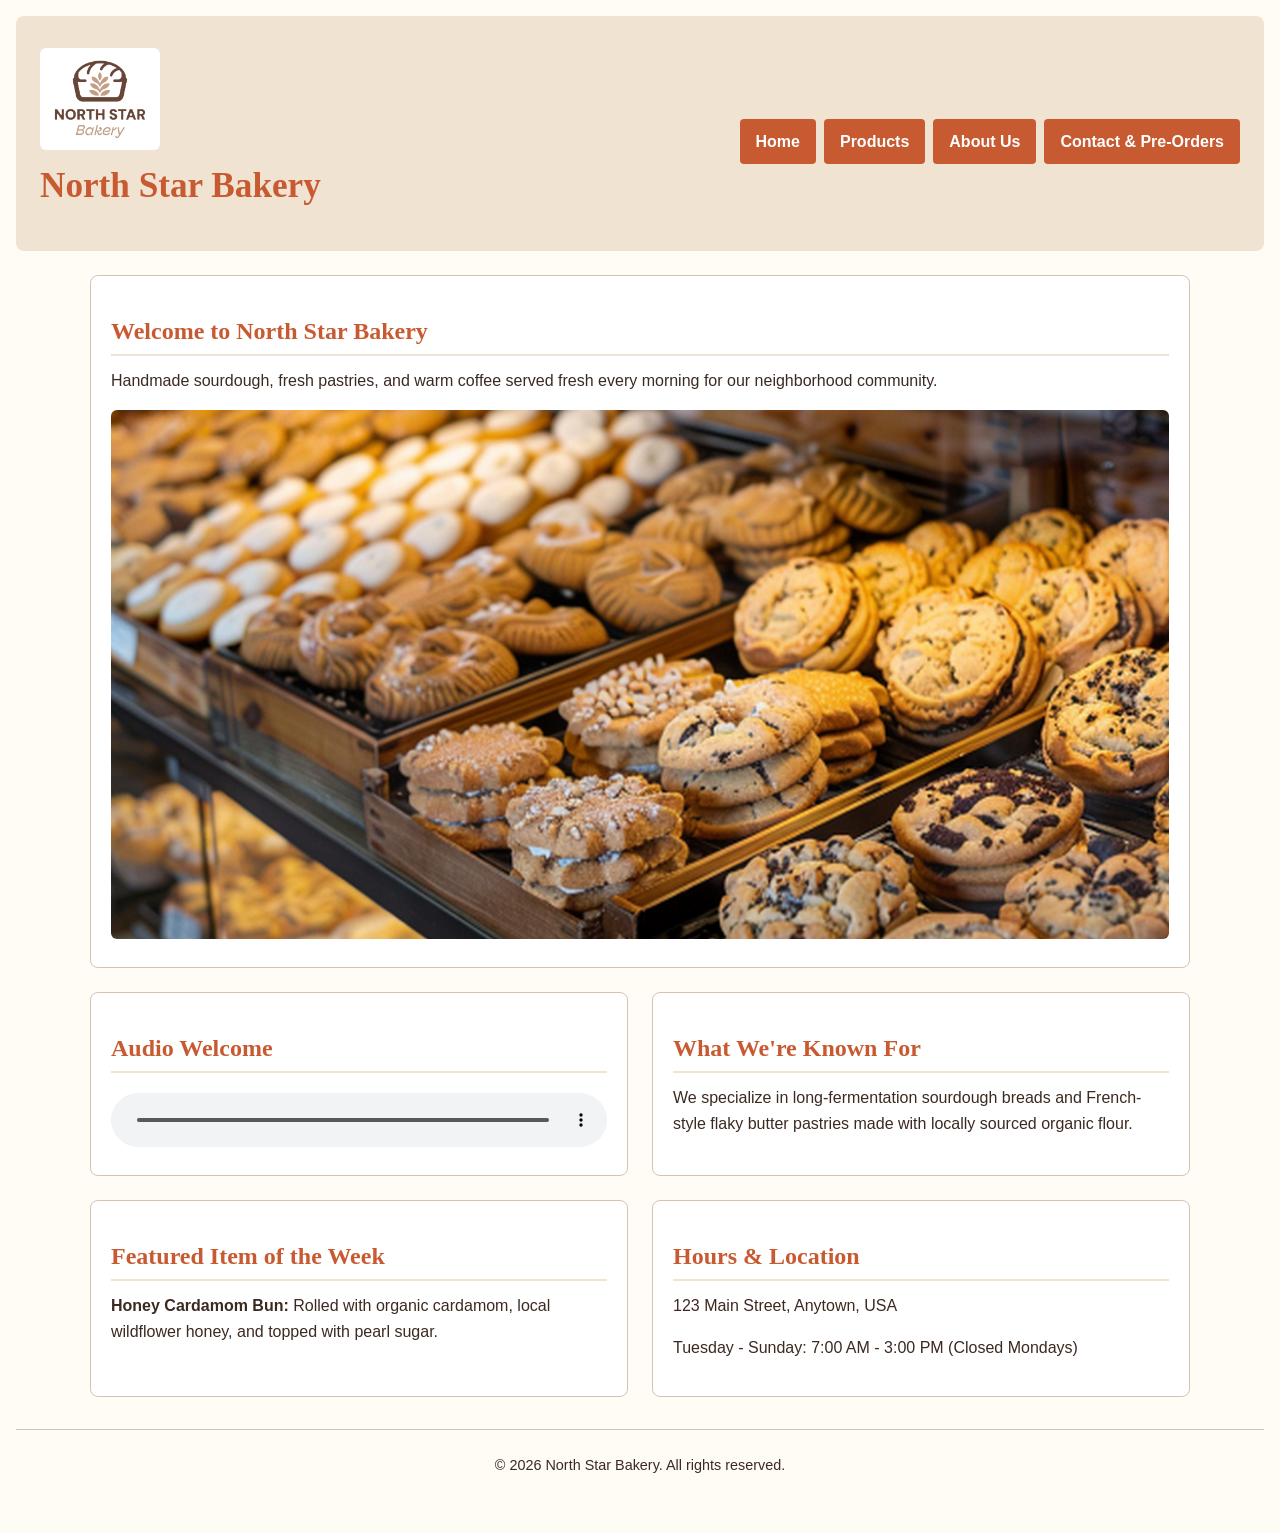
<file: index.html>
<!DOCTYPE html>
<html lang="en">
<script src="script.js" defer></script>
<head>
  <meta charset="UTF-8">
  <meta name="viewport" content="width=device-width, initial-scale=1.0">
  <title>North Star Bakery - Home</title>
  <link rel="stylesheet" href="styles.css">
</head>
<body>
  <header>
    <div>
      <img src="bakery-logo_c.png" alt="North Star Bakery logo showing a star and wheat stalk">
      <h1>North Star Bakery</h1>
    </div>
    <nav>
      <ul>
        <li><a href="index.html">Home</a></li>
        <li><a href="products.html">Products</a></li>
        <li><a href="about.html">About Us</a></li>
        <li><a href="contact.html">Contact & Pre-Orders</a></li>
      </ul>
    </nav>
  </header>

  <main>
    <section class="full-width">
      <h2>Welcome to North Star Bakery</h2>
      <p>Handmade sourdough, fresh pastries, and warm coffee served fresh every morning for our neighborhood community.</p>
      
      <picture>
        <source media="(min-width: 800px)" srcset="bakery-feature-large_c.png">
        <img src="bakery-feature-small_c.png" alt="A warm display counter filled with freshly baked bread and pastries">
      </picture>
    </section>

    <div class="grid-container">
      <section>
        <h2>Audio Welcome</h2>
        <audio controls>
          <source src="bakery-welcome_c.mp3" type="audio/mpeg">
          Your browser does not support the audio element. Please listen to our welcome message on our official mobile podcast link.
        </audio>
      </section>

      <section>
        <h2>What We're Known For</h2>
        <p>We specialize in long-fermentation sourdough breads and French-style flaky butter pastries made with locally sourced organic flour.</p>
      </section>

      <section>
        <h2>Featured Item of the Week</h2>
        <p><strong>Honey Cardamom Bun:</strong> Rolled with organic cardamom, local wildflower honey, and topped with pearl sugar.</p>
      </section>

      <section>
        <h2>Hours &amp; Location</h2>
        <p>123 Main Street, Anytown, USA</p>
        <p>Tuesday - Sunday: 7:00 AM - 3:00 PM (Closed Mondays)</p>
      </section>
    </div>
  </main>

  <footer>
    <p>&copy; 2026 North Star Bakery. All rights reserved.</p>
  </footer>
</body>
</html>
</file>
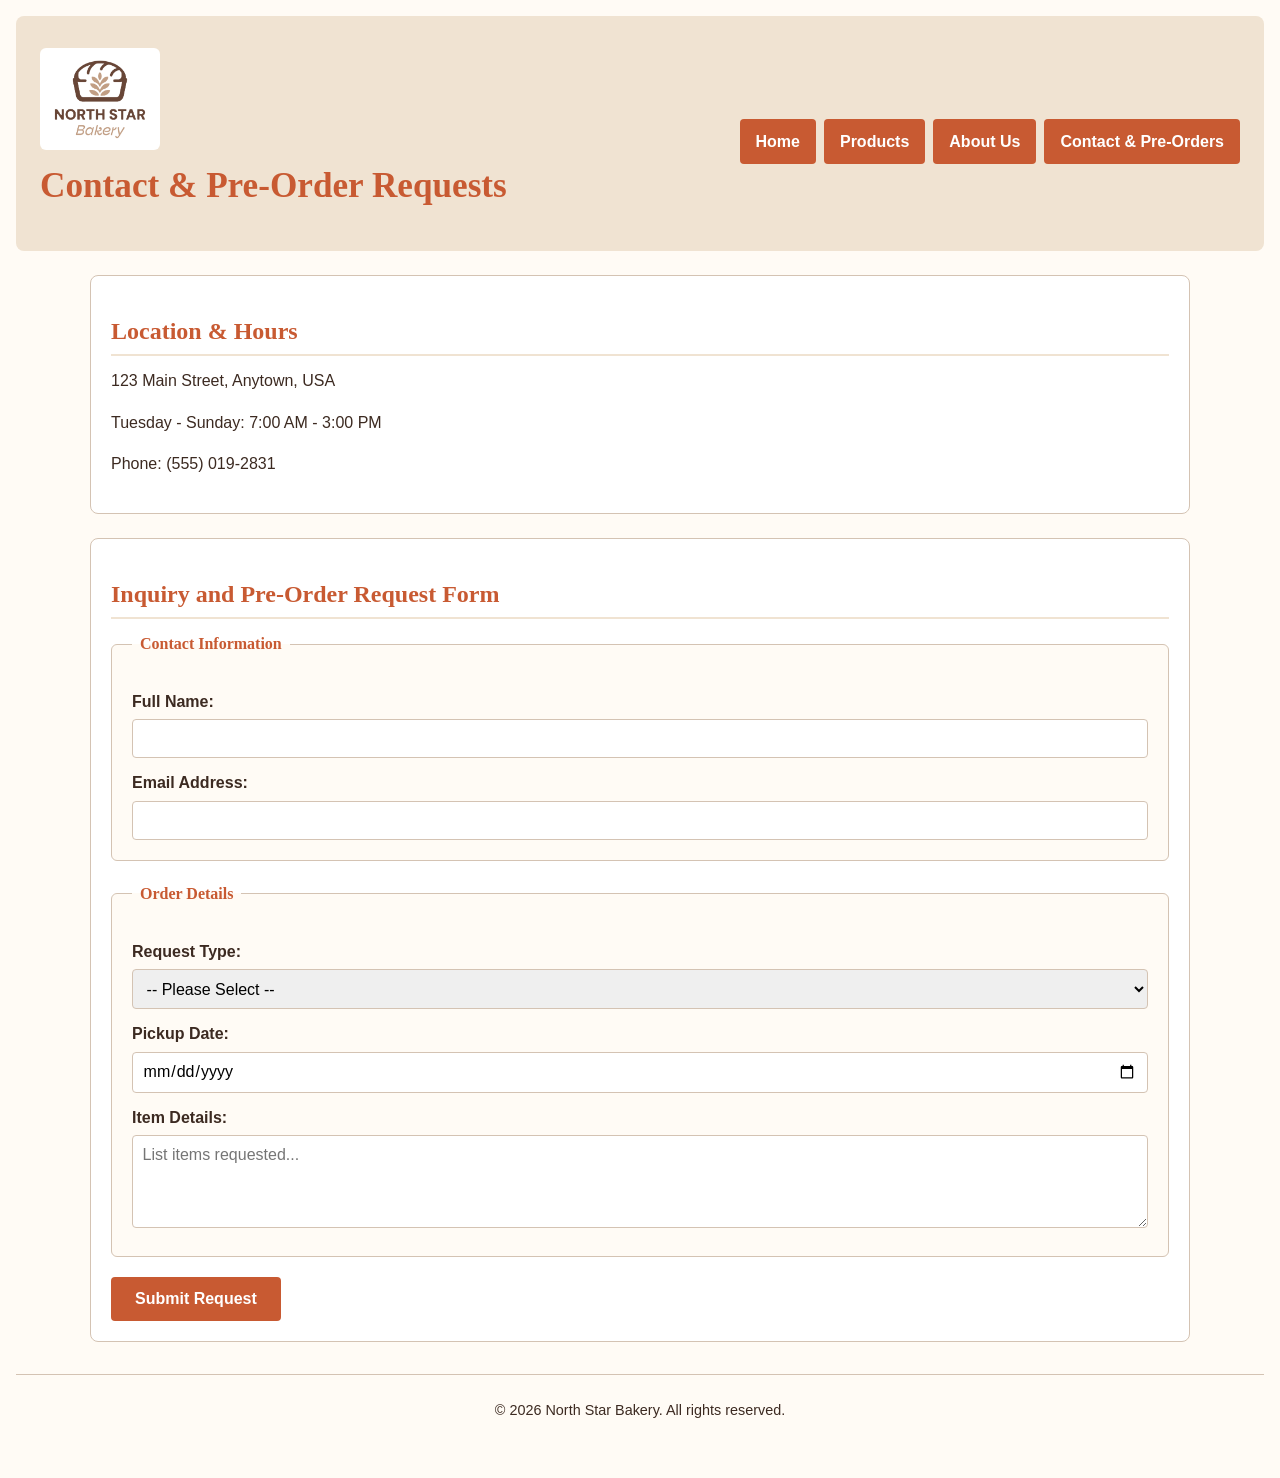
<file: contact.html>
<!DOCTYPE html>
<html lang="en">
<script src="script.js" defer></script>

<head>
  <meta charset="UTF-8">
  <meta name="viewport" content="width=device-width, initial-scale=1.0">
  <title>North Star Bakery - Contact & Pre-Orders</title>
  <link rel="stylesheet" href="styles.css">
</head>

<body>
  <header>
    <div>
      <img src="bakery-logo_c.png" alt="North Star Bakery logo showing a star and wheat stalk">
      <h1>Contact &amp; Pre-Order Requests</h1>
    </div>
    <nav>
      <ul>
        <li><a href="index.html">Home</a></li>
        <li><a href="products.html">Products</a></li>
        <li><a href="about.html">About Us</a></li>
        <li><a href="contact.html">Contact & Pre-Orders</a></li>
      </ul>
    </nav>
  </header>

  <main>
    <section>
      <h2>Location &amp; Hours</h2>
      <p>123 Main Street, Anytown, USA</p>
      <p>Tuesday - Sunday: 7:00 AM - 3:00 PM</p>
      <p>Phone: (555) 019-2831</p>
    </section>

    <section>
      <h2>Inquiry and Pre-Order Request Form</h2>
      <form id="preorder-form" action="#" method="post">
        <fieldset>
          <legend>Contact Information</legend>

          <label for="user-name">Full Name:</label>
          <input type="text" id="user-name" name="user-name" required>

          <label for="user-email">Email Address:</label>
          <input type="email" id="user-email" name="user-email" required>
        </fieldset>

        <fieldset>
          <legend>Order Details</legend>

          <label for="request-type">Request Type:</label>
          <select id="request-type" name="request-type">
            <option value="">-- Please Select --</option>
            <option value="preorder">Pre-Order</option>
            <option value="general">General Question</option>
          </select>

          <label for="pickup-date">Pickup Date:</label>
          <input type="date" id="pickup-date" name="pickup-date">

          <label for="item-details">Item Details:</label>
          <textarea id="item-details" name="item-details" rows="4" placeholder="List items requested..."></textarea>
        </fieldset>

        <button type="submit">Submit Request</button>
      </form>
    </section>
  </main>

  <footer>
    <p>&copy; 2026 North Star Bakery. All rights reserved.</p>
  </footer>
</body>

</html>
</file>
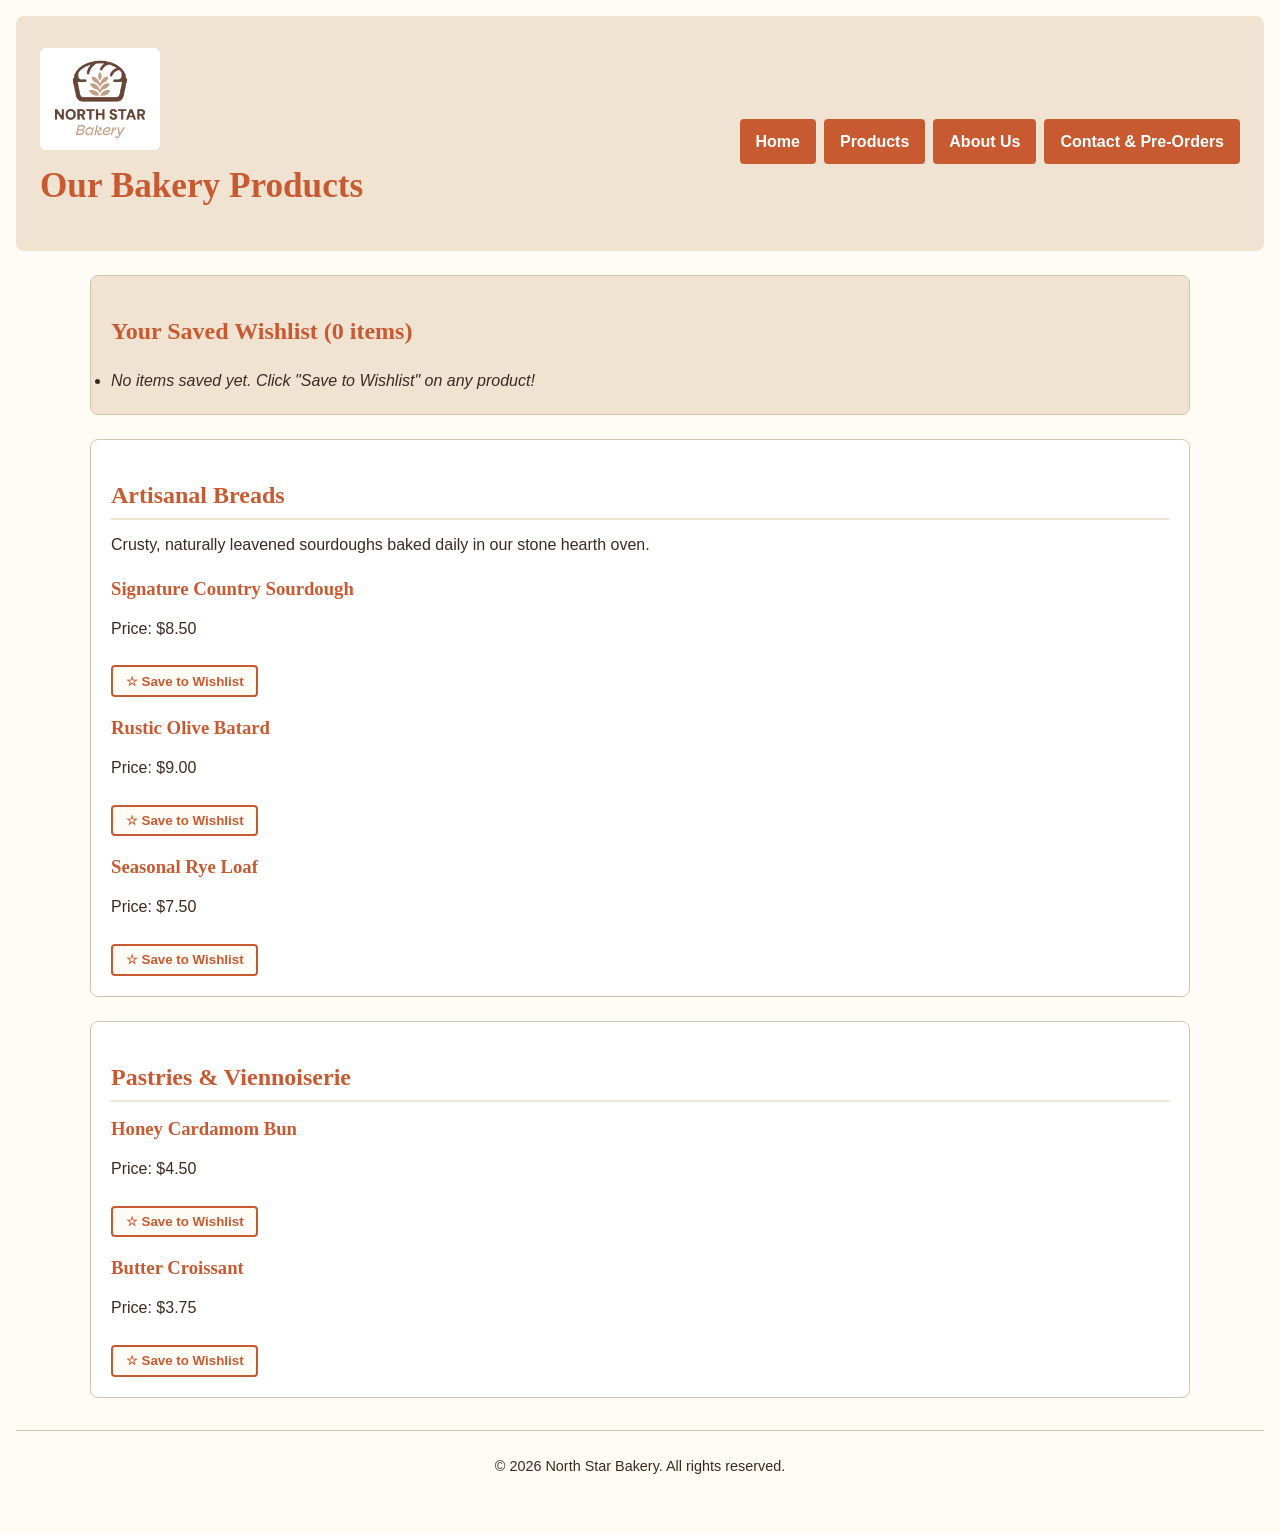
<file: products.html>
<!DOCTYPE html>
<html lang="en">
<script src="script.js" defer></script>
<head>
  <meta charset="UTF-8">
  <meta name="viewport" content="width=device-width, initial-scale=1.0">
  <title>North Star Bakery - Products</title>
  <link rel="stylesheet" href="styles.css">
  <script src="script.js" defer></script>
</head>
<body>
  <header>
    <div>
      <img src="bakery-logo_c.png" alt="North Star Bakery logo showing a star and wheat stalk">
      <h1>Our Bakery Products</h1>
    </div>
    <nav>
      <ul>
        <li><a href="index.html">Home</a></li>
        <li><a href="products.html">Products</a></li>
        <li><a href="about.html">About Us</a></li>
        <li><a href="contact.html">Contact & Pre-Orders</a></li>
      </ul>
    </nav>
  </header>

  <main class="grid-container">
    <!-- Wishlist Tracker Summary Banner -->
    <section class="full-width" style="background-color: var(--color-secondary);">
      <h2>Your Saved Wishlist (<span id="wishlist-count">0</span> items)</h2>
      <ul id="wishlist-summary-list">
        <li><em>No items saved yet. Click "Save to Wishlist" on any product!</em></li>
      </ul>
    </section>

    <section class="full-width">
      <h2>Artisanal Breads</h2>
      <p>Crusty, naturally leavened sourdoughs baked daily in our stone hearth oven.</p>

      <div class="product-card">
        <h3>Signature Country Sourdough</h3>
        <p>Price: $8.50</p>
        <button class="fav-btn" data-item-id="item-1">☆ Save to Wishlist</button>
      </div>
      
      <div class="product-card" style="margin-top: 1rem;">
        <h3>Rustic Olive Batard</h3>
        <p>Price: $9.00</p>
        <button class="fav-btn" data-item-id="item-4">☆ Save to Wishlist</button>
      </div>

      <div class="product-card" style="margin-top: 1rem;">
        <h3>Seasonal Rye Loaf</h3>
        <p>Price: $7.50</p>
        <button class="fav-btn" data-item-id="item-5">☆ Save to Wishlist</button>
      </div>
    </section>

    <section class="full-width">
      <h2>Pastries &amp; Viennoiserie</h2>
      <div class="product-card">
        <h3>Honey Cardamom Bun</h3>
        <p>Price: $4.50</p>
        <button class="fav-btn" data-item-id="item-2">☆ Save to Wishlist</button>
      </div>

      <div class="product-card" style="margin-top: 1rem;">
        <h3>Butter Croissant</h3>
        <p>Price: $3.75</p>
        <button class="fav-btn" data-item-id="item-3">☆ Save to Wishlist</button>
      </div>
    </section>
  </main>

  <footer>
    <p>&copy; 2026 North Star Bakery. All rights reserved.</p>
  </footer>
</body>
</html>
</file>
<file: styles.css>
/* ==========================================================================
   North Star Bakery - Master Stylesheet
   Design System:
   - Colors: Warm Cream (#fffbf5), Deep Coffee (#3c2a21), Terracotta (#c85a32), Warm Tan (#f0e3d2)
   - Typography: 'Georgia', serif (Headings) | 'Trebuchet MS', sans-serif (Body)
   ========================================================================== */

/* --- CSS Variables & Reset --- */
:root {
  --color-bg: #fffbf5;
  --color-text: #3c2a21;
  --color-primary: #c85a32;
  --color-secondary: #f0e3d2;
  --color-border: #d4c3b3;
  --font-heading: 'Georgia', serif;
  --font-body: 'Trebuchet MS', 'Lucida Sans Unicode', sans-serif;
}

* {
  box-sizing: border-box;
  margin: 0;
  padding: 0;
}

body {
  background-color: var(--color-bg);
  color: var(--color-text);
  font-family: var(--font-body);
  line-height: 1.6;
  padding: 1rem;
}

/* --- Headers & Typography --- */
h1, h2, h3 {
  font-family: var(--font-heading);
  color: var(--color-primary);
  margin-bottom: 0.75rem;
}

h1 {
  font-size: 2.2rem;
  text-align: center;
}

h2 {
  font-size: 1.5rem;
  border-bottom: 2px solid var(--color-secondary);
  padding-bottom: 0.25rem;
  margin-top: 1rem;
}

p {
  margin-bottom: 1rem;
}

/* --- Header & Navigation Layout (Mobile-First Flexbox) --- */
header {
  display: flex;
  flex-direction: column;
  align-items: center;
  background-color: var(--color-secondary);
  padding: 1.5rem;
  border-radius: 8px;
  margin-bottom: 1.5rem;
  text-align: center;
}

header img {
  max-width: 120px;
  height: auto;
  margin-bottom: 0.5rem;
}

nav ul {
  list-style: none;
  display: flex;
  flex-direction: column;
  gap: 0.5rem;
  width: 100%;
  margin-top: 1rem;
}

nav a {
  display: block;
  background-color: var(--color-primary);
  color: #ffffff;
  text-decoration: none;
  padding: 0.6rem 1rem;
  border-radius: 4px;
  font-weight: bold;
  text-align: center;
  transition: background-color 0.2s ease;
}

nav a:hover, nav a:focus {
  background-color: var(--color-text);
}

/* --- Main Layout & Sections --- */
main {
  display: flex;
  flex-direction: column;
  gap: 1.5rem;
  max-width: 1100px;
  margin: 0 auto;
}

section {
  background-color: #ffffff;
  padding: 1.25rem;
  border-radius: 8px;
  border: 1px solid var(--color-border);
}

/* --- Media Elements & Images --- */
img, video, picture img {
  max-width: 100%;
  height: auto;
  border-radius: 6px;
  display: block;
  margin: 0.5rem 0;
}

figure {
  margin: 1rem 0;
  background-color: var(--color-bg);
  padding: 0.75rem;
  border-left: 4px solid var(--color-primary);
  border-radius: 4px;
}

figcaption {
  font-size: 0.9rem;
  font-style: italic;
  margin-top: 0.5rem;
  color: var(--color-text);
}

audio, video {
  width: 100%;
  margin-top: 0.5rem;
}

/* --- Forms Styling --- */
form {
  display: flex;
  flex-direction: column;
  gap: 1.25rem;
}

fieldset {
  border: 1px solid var(--color-border);
  padding: 1.25rem;
  border-radius: 6px;
  background-color: var(--color-bg);
}

legend {
  font-family: var(--font-heading);
  font-weight: bold;
  color: var(--color-primary);
  padding: 0 0.5rem;
}

label {
  display: block;
  font-weight: bold;
  margin-bottom: 0.3rem;
  margin-top: 0.75rem;
}

input, select, textarea {
  width: 100%;
  padding: 0.6rem;
  border: 1px solid var(--color-border);
  border-radius: 4px;
  font-family: var(--font-body);
  font-size: 1rem;
}

button[type="submit"] {
  background-color: var(--color-primary);
  color: #ffffff;
  border: none;
  padding: 0.8rem 1.5rem;
  font-size: 1rem;
  font-weight: bold;
  border-radius: 4px;
  cursor: pointer;
  align-self: flex-start;
}

button[type="submit"]:hover {
  background-color: var(--color-text);
}

/* --- Footer --- */
footer {
  text-align: center;
  padding: 1.5rem 0;
  margin-top: 2rem;
  border-top: 1px solid var(--color-border);
  font-size: 0.9rem;
}

/* --- Interactive Components (Touchstone 4) --- */
.fav-btn {
  background-color: var(--color-bg);
  border: 2px solid var(--color-primary);
  color: var(--color-primary);
  padding: 0.4rem 0.8rem;
  border-radius: 4px;
  font-weight: bold;
  cursor: pointer;
  margin-top: 0.5rem;
  transition: all 0.2s ease;
}

.fav-btn:hover {
  background-color: var(--color-secondary);
}

.fav-btn.active {
  background-color: var(--color-primary);
  color: #ffffff;
}

.input-error {
  border-color: #c85a32 !important;
  background-color: #fdf2f0;
}

/* ==========================================================================
   Responsive Media Queries (Tablet & Desktop)
   ========================================================================== */
@media (min-width: 768px) {
  header {
    flex-direction: row;
    justify-content: space-between;
    text-align: left;
  }

  nav ul {
    flex-direction: row;
    width: auto;
  }

  /* Grid layout for home content sections on desktop */
  .grid-container {
    display: flex;
    flex-wrap: wrap;
    gap: 1.5rem;
  }

  .grid-container > section {
    flex: 1 1 calc(50% - 1.5rem);
  }

  .full-width {
    flex: 1 1 100%;
  }
}
</file>
